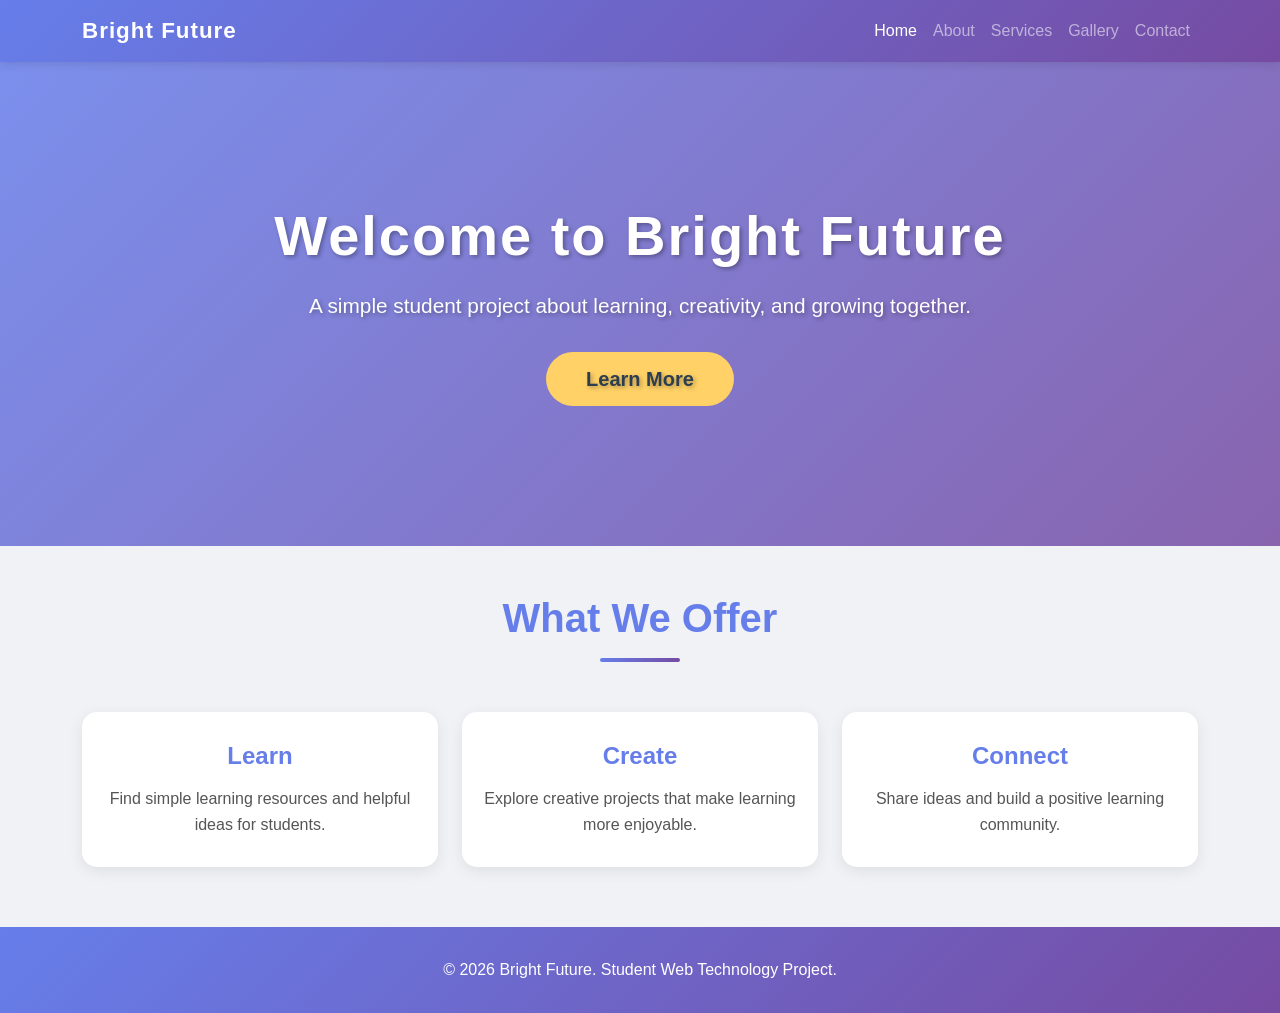
<file: index.html>
<!DOCTYPE html>
<html lang="en">
<head>
    <meta charset="UTF-8">
    <meta name="viewport" content="width=device-width, initial-scale=1.0">
    <title>Bright Future | Home</title>
    <!-- Bootstrap CSS CDN -->
    <link href="https://cdn.jsdelivr.net/npm/bootstrap@5.3.3/dist/css/bootstrap.min.css" rel="stylesheet">
    <!-- My own CSS file -->
    <link rel="stylesheet" href="css/style.css">
</head>
<body>

    <!-- Navigation bar used on every page -->
    <nav class="navbar navbar-expand-lg navbar-dark custom-navbar">
        <div class="container">
            <a class="navbar-brand" href="index.html">Bright Future</a>
            <button class="navbar-toggler" type="button" data-bs-toggle="collapse" data-bs-target="#mainNavbar">
                <span class="navbar-toggler-icon"></span>
            </button>
            <div class="collapse navbar-collapse" id="mainNavbar">
                <ul class="navbar-nav ms-auto">
                    <li class="nav-item"><a class="nav-link active" href="index.html">Home</a></li>
                    <li class="nav-item"><a class="nav-link" href="about.html">About</a></li>
                    <li class="nav-item"><a class="nav-link" href="services.html">Services</a></li>
                    <li class="nav-item"><a class="nav-link" href="gallery.html">Gallery</a></li>
                    <li class="nav-item"><a class="nav-link" href="contact.html">Contact</a></li>
                </ul>
            </div>
        </div>
    </nav>

    <!-- Hero section -->
    <header class="hero-section text-center text-white">
        <div class="container">
            <h1>Welcome to Bright Future</h1>
            <p class="lead">A simple student project about learning, creativity, and growing together.</p>
            <a href="about.html" class="btn btn-warning btn-lg">Learn More</a>
        </div>
    </header>

    <!-- Feature cards -->
    <main class="container my-5">
        <h2 class="section-title">What We Offer</h2>
        <div class="row g-4">
            <div class="col-md-4">
                <div class="card h-100 feature-card">
                    <div class="card-body text-center">
                        <h3 class="card-title">Learn</h3>
                        <p class="card-text">Find simple learning resources and helpful ideas for students.</p>
                    </div>
                </div>
            </div>
            <div class="col-md-4">
                <div class="card h-100 feature-card">
                    <div class="card-body text-center">
                        <h3 class="card-title">Create</h3>
                        <p class="card-text">Explore creative projects that make learning more enjoyable.</p>
                    </div>
                </div>
            </div>
            <div class="col-md-4">
                <div class="card h-100 feature-card">
                    <div class="card-body text-center">
                        <h3 class="card-title">Connect</h3>
                        <p class="card-text">Share ideas and build a positive learning community.</p>
                    </div>
                </div>
            </div>
        </div>
    </main>

    <footer class="footer text-center">
        <p class="mb-0">&copy; 2026 Bright Future. Student Web Technology Project.</p>
    </footer>

    <!-- Bootstrap JavaScript is needed for the mobile navbar button -->
    <script src="https://cdn.jsdelivr.net/npm/bootstrap@5.3.3/dist/js/bootstrap.bundle.min.js"></script>
</body>
</html>
</file>
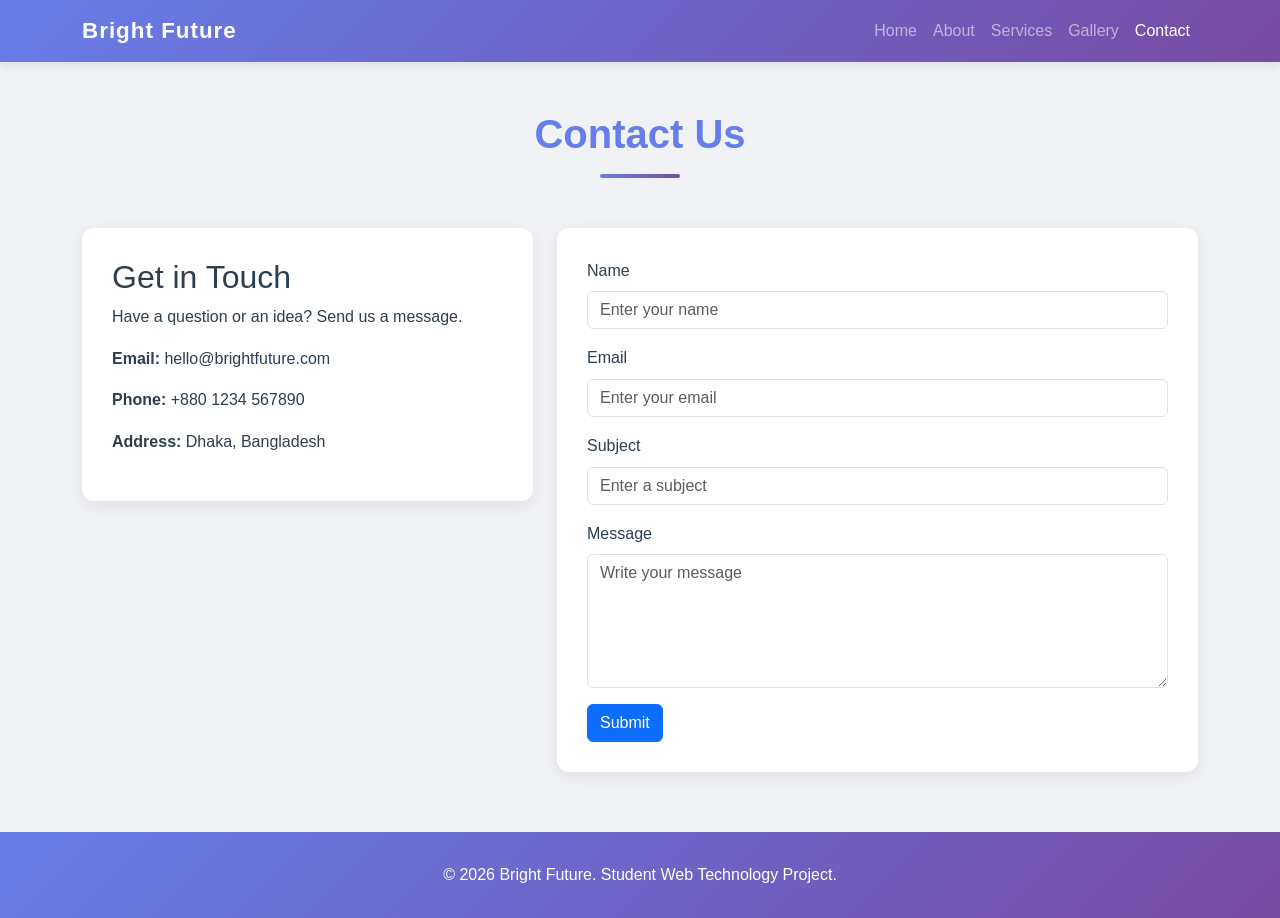
<file: contact.html>
<!DOCTYPE html>
<html lang="en">
<head>
    <meta charset="UTF-8">
    <meta name="viewport" content="width=device-width, initial-scale=1.0">
    <title>Bright Future | Contact</title>
    <!-- Bootstrap CSS CDN -->
    <link href="https://cdn.jsdelivr.net/npm/bootstrap@5.3.3/dist/css/bootstrap.min.css" rel="stylesheet">
    <link rel="stylesheet" href="css/style.css">
</head>
<body>
    <!-- Same navigation bar as the other pages -->
    <nav class="navbar navbar-expand-lg navbar-dark custom-navbar">
        <div class="container">
            <a class="navbar-brand" href="index.html">Bright Future</a>
            <button class="navbar-toggler" type="button" data-bs-toggle="collapse" data-bs-target="#mainNavbar"><span class="navbar-toggler-icon"></span></button>
            <div class="collapse navbar-collapse" id="mainNavbar">
                <ul class="navbar-nav ms-auto">
                    <li class="nav-item"><a class="nav-link" href="index.html">Home</a></li>
                    <li class="nav-item"><a class="nav-link" href="about.html">About</a></li>
                    <li class="nav-item"><a class="nav-link" href="services.html">Services</a></li>
                    <li class="nav-item"><a class="nav-link" href="gallery.html">Gallery</a></li>
                    <li class="nav-item"><a class="nav-link active" href="contact.html">Contact</a></li>
                </ul>
            </div>
        </div>
    </nav>

    <main class="container my-5">
        <h1 class="section-title">Contact Us</h1>
        <div class="row g-4">
            <div class="col-md-5">
                <div class="contact-info">
                    <h2>Get in Touch</h2>
                    <p>Have a question or an idea? Send us a message.</p>
                    <p><strong>Email:</strong> hello@brightfuture.com</p>
                    <p><strong>Phone:</strong> +880 1234 567890</p>
                    <p><strong>Address:</strong> Dhaka, Bangladesh</p>
                </div>
            </div>
            <div class="col-md-7">
                <!-- Frontend-only form: it does not send data anywhere yet -->
                <form class="contact-form">
                    <div class="mb-3"><label for="name" class="form-label">Name</label><input type="text" class="form-control" id="name" placeholder="Enter your name"></div>
                    <div class="mb-3"><label for="email" class="form-label">Email</label><input type="email" class="form-control" id="email" placeholder="Enter your email"></div>
                    <div class="mb-3"><label for="subject" class="form-label">Subject</label><input type="text" class="form-control" id="subject" placeholder="Enter a subject"></div>
                    <div class="mb-3"><label for="message" class="form-label">Message</label><textarea class="form-control" id="message" rows="5" placeholder="Write your message"></textarea></div>
                    <button type="submit" class="btn btn-primary">Submit</button>
                </form>
            </div>
        </div>
    </main>

    <footer class="footer text-center"><p class="mb-0">&copy; 2026 Bright Future. Student Web Technology Project.</p></footer>
    <script src="https://cdn.jsdelivr.net/npm/bootstrap@5.3.3/dist/js/bootstrap.bundle.min.js"></script>
</body>
</html>
</file>
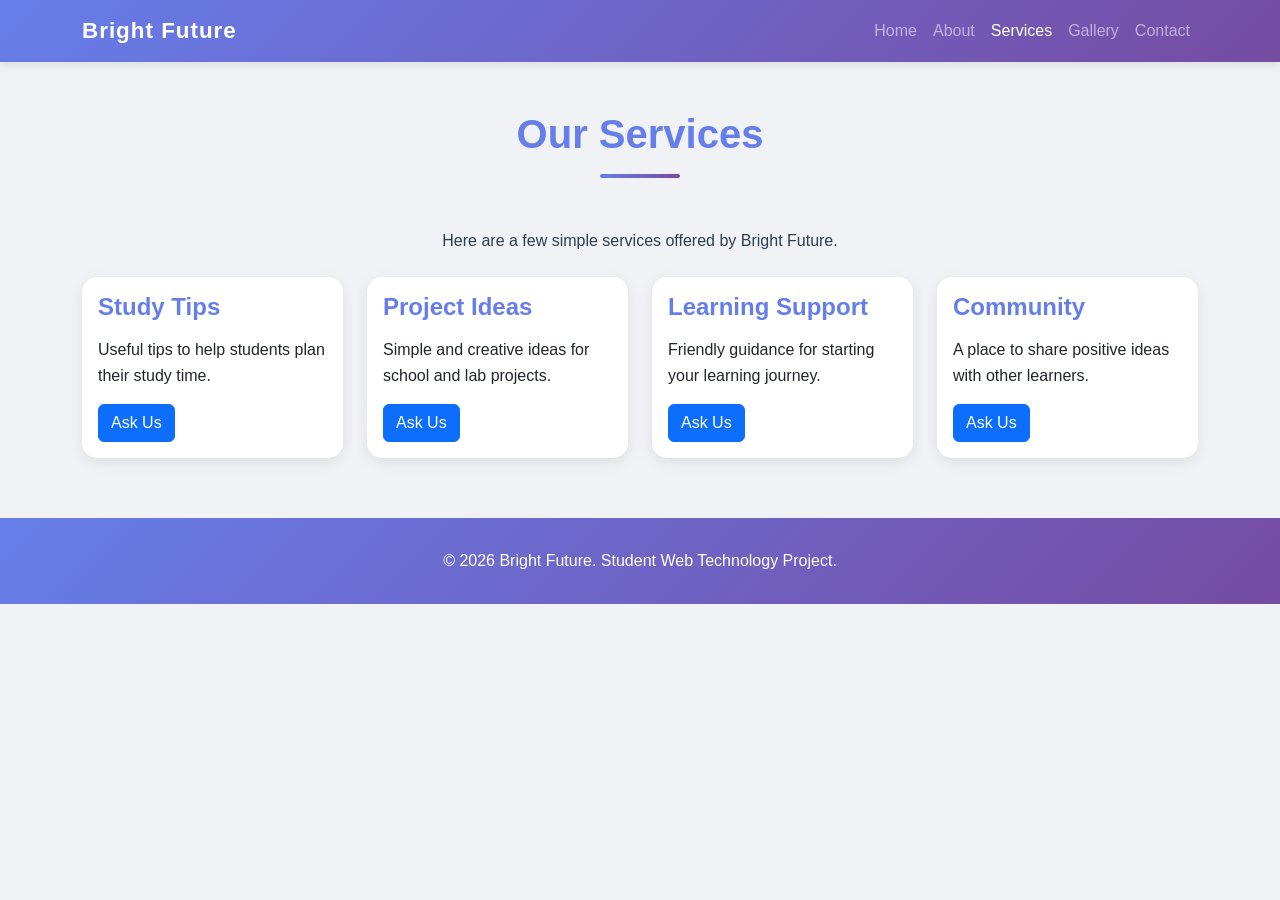
<file: services.html>
<!DOCTYPE html>
<html lang="en">
<head>
    <meta charset="UTF-8">
    <meta name="viewport" content="width=device-width, initial-scale=1.0">
    <title>Bright Future | Services</title>
    <!-- Bootstrap CSS CDN -->
    <link href="https://cdn.jsdelivr.net/npm/bootstrap@5.3.3/dist/css/bootstrap.min.css" rel="stylesheet">
    <link rel="stylesheet" href="css/style.css">
</head>
<body>
    <!-- Same navigation bar as the other pages -->
    <nav class="navbar navbar-expand-lg navbar-dark custom-navbar">
        <div class="container">
            <a class="navbar-brand" href="index.html">Bright Future</a>
            <button class="navbar-toggler" type="button" data-bs-toggle="collapse" data-bs-target="#mainNavbar"><span class="navbar-toggler-icon"></span></button>
            <div class="collapse navbar-collapse" id="mainNavbar">
                <ul class="navbar-nav ms-auto">
                    <li class="nav-item"><a class="nav-link" href="index.html">Home</a></li>
                    <li class="nav-item"><a class="nav-link" href="about.html">About</a></li>
                    <li class="nav-item"><a class="nav-link active" href="services.html">Services</a></li>
                    <li class="nav-item"><a class="nav-link" href="gallery.html">Gallery</a></li>
                    <li class="nav-item"><a class="nav-link" href="contact.html">Contact</a></li>
                </ul>
            </div>
        </div>
    </nav>

    <main class="container my-5">
        <h1 class="section-title">Our Services</h1>
        <p class="text-center mb-4">Here are a few simple services offered by Bright Future.</p>
        <div class="row g-4">
            <div class="col-sm-6 col-lg-3"><div class="card h-100 service-card"><div class="card-body"><h2 class="h4">Study Tips</h2><p>Useful tips to help students plan their study time.</p><a href="contact.html" class="btn btn-primary">Ask Us</a></div></div></div>
            <div class="col-sm-6 col-lg-3"><div class="card h-100 service-card"><div class="card-body"><h2 class="h4">Project Ideas</h2><p>Simple and creative ideas for school and lab projects.</p><a href="contact.html" class="btn btn-primary">Ask Us</a></div></div></div>
            <div class="col-sm-6 col-lg-3"><div class="card h-100 service-card"><div class="card-body"><h2 class="h4">Learning Support</h2><p>Friendly guidance for starting your learning journey.</p><a href="contact.html" class="btn btn-primary">Ask Us</a></div></div></div>
            <div class="col-sm-6 col-lg-3"><div class="card h-100 service-card"><div class="card-body"><h2 class="h4">Community</h2><p>A place to share positive ideas with other learners.</p><a href="contact.html" class="btn btn-primary">Ask Us</a></div></div></div>
        </div>
    </main>

    <footer class="footer text-center"><p class="mb-0">&copy; 2026 Bright Future. Student Web Technology Project.</p></footer>
    <script src="https://cdn.jsdelivr.net/npm/bootstrap@5.3.3/dist/js/bootstrap.bundle.min.js"></script>
</body>
</html>
</file>
<file: css/style.css>
/* Basic styles shared by all five pages */
body {
    font-family: 'Segoe UI', Tahoma, Geneva, Verdana, sans-serif;
    background-color: #f0f2f5;
    color: #2c3e50;
    line-height: 1.6;
}

/* Navigation bar colors */
.custom-navbar {
    background: linear-gradient(135deg, #667eea 0%, #764ba2 100%);
    box-shadow: 0 2px 10px rgba(0, 0, 0, 0.1);
}

.navbar-brand {
    font-size: 1.4rem;
    font-weight: bold;
    letter-spacing: 1px;
}

.nav-link {
    transition: all 0.3s ease;
}

.nav-link:hover {
    color: #ffd166 !important;
    transform: translateY(-2px);
}

/* Home page banner */
.hero-section {
    background: linear-gradient(135deg, #667eea 0%, #764ba2 100%);
    background-image: linear-gradient(135deg, rgba(102, 126, 234, 0.85), rgba(118, 75, 162, 0.85)), url("https://images.unsplash.com/photo-1523050854058-8df90110c9f1?auto=format&fit=crop&w=1600&q=80");
    background-size: cover;
    background-position: center;
    padding: 140px 20px;
    text-shadow: 2px 2px 4px rgba(0, 0, 0, 0.3);
}

.hero-section h1 {
    font-size: 3.5rem;
    font-weight: 800;
    margin-bottom: 20px;
    letter-spacing: 2px;
}

.hero-section p {
    font-size: 1.3rem;
    margin-bottom: 30px;
    font-weight: 300;
}

.hero-section .btn {
    background-color: #ffd166;
    border: none;
    color: #2c3e50;
    font-weight: bold;
    padding: 12px 40px;
    border-radius: 50px;
    transition: all 0.3s ease;
}

.hero-section .btn:hover {
    background-color: #ffed4e;
    transform: scale(1.05);
    box-shadow: 0 8px 20px rgba(0, 0, 0, 0.2);
}

.section-title {
    color: #667eea;
    text-align: center;
    margin-bottom: 50px;
    font-size: 2.5rem;
    font-weight: 700;
    position: relative;
    padding-bottom: 20px;
}

.section-title::after {
    content: '';
    position: absolute;
    bottom: 0;
    left: 50%;
    transform: translateX(-50%);
    width: 80px;
    height: 4px;
    background: linear-gradient(90deg, #667eea, #764ba2);
    border-radius: 2px;
}

/* Card design with modern styling */
.feature-card,
.service-card {
    border: none;
    border-radius: 15px;
    box-shadow: 0 4px 15px rgba(0, 0, 0, 0.08);
    background-color: white;
    transition: all 0.3s ease;
    overflow: hidden;
    position: relative;
}

.feature-card::before,
.service-card::before {
    content: '';
    position: absolute;
    top: 0;
    left: 0;
    right: 0;
    height: 4px;
    background: linear-gradient(90deg, #667eea, #764ba2);
    transform: scaleX(0);
    transition: transform 0.3s ease;
}

.feature-card:hover,
.service-card:hover {
    transform: translateY(-8px);
    box-shadow: 0 12px 30px rgba(102, 126, 234, 0.15);
}

.feature-card:hover::before,
.service-card:hover::before {
    transform: scaleX(1);
}

.card-title,
.service-card h2 {
    color: #667eea;
    font-weight: 700;
    font-size: 1.5rem;
    margin-bottom: 15px;
}

.card-text {
    color: #555;
    font-size: 1rem;
}

/* Card body padding */
.feature-card .card-body {
    padding: 30px 20px;
}

/* Images */
.about-image,
.gallery-image {
    border-radius: 12px;
    transition: transform 0.3s ease;
}

.gallery-image {
    width: 100%;
    height: 230px;
    object-fit: cover;
    border: none;
    box-shadow: 0 4px 10px rgba(0, 0, 0, 0.1);
}

.gallery-image:hover {
    transform: scale(1.05);
}

/* Contact page boxes */
.contact-info,
.contact-form {
    background-color: white;
    border: none;
    border-radius: 12px;
    padding: 30px;
    box-shadow: 0 4px 15px rgba(0, 0, 0, 0.08);
    transition: all 0.3s ease;
}

.contact-info:hover,
.contact-form:hover {
    box-shadow: 0 8px 25px rgba(102, 126, 234, 0.15);
    transform: translateY(-4px);
}

/* Footer */
.footer {
    background: linear-gradient(135deg, #667eea 0%, #764ba2 100%);
    color: white;
    padding: 30px;
    margin-top: 60px;
    font-weight: 500;
}

/* Smaller heading for mobile screens */
@media (max-width: 576px) {
    .hero-section {
        padding: 80px 15px;
    }

    .hero-section h1 {
        font-size: 2.2rem;
    }

    .section-title {
        font-size: 1.8rem;
        margin-bottom: 30px;
    }
}
</file>
